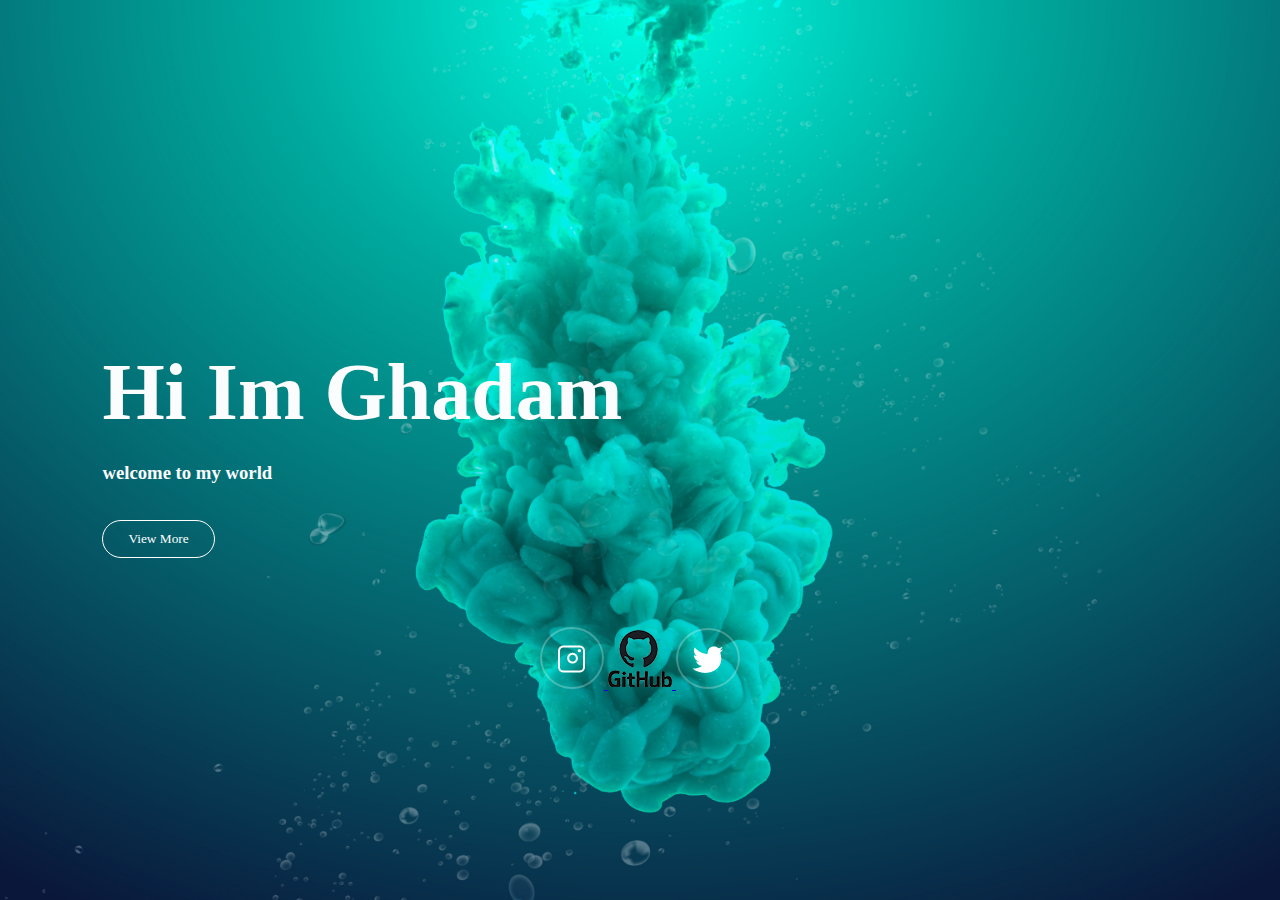
<file: index.html>
<!DOCTYPE html>
<html lang="en">

<head>
    <meta charset="UTF-8">
    <meta http-equiv="X-UA-Compatible" content="IE=edge">
    <meta name="viewport" content="width=device-width, initial-scale=1.0">
    <link rel="stylesheet" href="style.css">
    <link rel="icon" href="./src/top.ico">
    <title>Im Ghadam!</title>
</head>

<body class="coc">
    <main class="club">

        <div class="content">
            <h1>Hi Im Ghadam</h1>
            <h3> welcome to my world </h3>
            <br />
            <br />

            <a href="/pages/info.html">
                <button>View More</button>
            </a>

        </div>

        <div class="socials">

            <center>

                <a href="https://instagram.com/GhadamSup">
                    <img src="./src/ig.png" alt="instagram">
                </a>
                <a href="https://github.com/GhadamSup">
                    <img src="./src/git.png" alt="github">
                </a>
                <a href="./pages/notfound.html">
                    <img src="./src/tw.png" alt="twitter">
                </a>



                
                
            </center>


        </div>

        

        <div class="hobbabs1">
            <img src="../src/bubble.png" alt="hobab" />
            <img src="../src/bubble.png" alt="hobab" />
            <img src="../src/bubble.png" alt="hobab" />
            <img src="../src/bubble.png" alt="hobab" />
            <img src="../src/bubble.png" alt="hobab" />
            <img src="../src/bubble.png" alt="hobab" />
            <img src="../src/bubble.png" alt="hobab" />
        </div>



    </main>
</body>

</html>
</file>
<file: style.css>
* {
    font-family: 'Segoe UI';
    margin: 0px;
    padding: 0px;
    
}

::-webkit-scrollbar {
    width: 10px;
  }
  
  ::-webkit-scrollbar-track {
    box-shadow: inset 0 0 5px grey;
    border-radius: 10px;
  }
  
  ::-webkit-scrollbar-thumb {
    background: #01CCB9;
    border-radius: 10px;
  }

  .coc {
    background-image: url(./src/background.png);
    background-size: cover;
    background-position: center;
}

.club {
    width: 100%;
    height: 100vh;
    position: relative;
    overflow: hidden;
}

.info {
    color: rgba(255, 255, 255, 0.711);
}

.content {
    color: #fbfcfd;
    position: absolute;
    top: 50%;
    left: 8%;
    transform: translateY(-50%);
    z-index: 2;
}

h1 {
    font-size: 80px;
    margin: 10px 0 30px;
    line-height: 80px;
}

button {
    color: #ffffff;
    padding: 10px 25px;
    background: transparent;
    border: 1px solid rgb(255, 255, 255);
    border-radius: 20px;
    outline: none;
    cursor: pointer;

}

/* buttons hover effect*/
button:hover {
    background: #ffffff5f;
}


.socials {
    transform: translateY(950%);
}

/* info box */
.cbox {
    width: 300px;
    padding: 96px;
    position: absolute;
    top: 15%;
    left: 50%;
    transform: translate(-50%);
    background: rgba(0, 0, 0, 0.4);
    border-radius: 10px;
    text-align: center;
    
}


/* bubble Animation */

.hobbabs img {
    width: 50px;
    animation: doup 7s linear infinite;
}

.hobbabs {
    width: 100%;
    display: flex;
    align-items: center;
    justify-content: space-around;
    position: absolute;
    bottom: -70px;
}

.hobbabs1 img {
    width: 50px;
    animation: doup1 7s linear infinite;
}

.hobbabs1 {
    width: 150%;
    display: flex;
    align-items: center;
    justify-content: space-around;
    position: absolute;
    bottom: -70px;
}

.hobbabs1 img:nth-child(1) {
    animation-delay: 2s;
    width: 25px;
}
.hobbabs1 img:nth-child(2) {
    animation-delay: 1s;
}
.hobbabs1 img:nth-child(3) {
    animation-delay: 3s;
    width: 25px;
}
.hobbabs1 img:nth-child(4) {
    animation-delay: 4.5s;
}
.hobbabs1 img:nth-child(5) {
    animation-delay: 3s;
}
.hobbabs1 img:nth-child(6) {
    animation-delay: 6s;
    width: 20px;
}
.hobbabs1 img:nth-child(7) {
    animation-delay: 7s;
    width: 35px;
}


@keyframes doup {
    0% {
        transform: translateY(0);
        opacity: 0;
    }
    50% {
        opacity: 1;
    }
    70% {
        opacity: 1;
    }
    100% {
        transform: translateY(-80vh);
        opacity: 0;
    }
}

@keyframes doup1 {
    0% {
        transform: translateY(0);
        opacity: 1;
    }
    25% {
        opacity: 0.5;
    }
    50% {
        opacity: 0;
    }
    70% {
        opacity: 0.5;
    }
    100% {
        transform: translateY(-110vh);
        opacity: 1;
    }
}

.hobbabs img:nth-child(1) {
    animation-delay: 2s;
    width: 25px;
}
.hobbabs img:nth-child(2) {
    animation-delay: 1s;
}
.hobbabs img:nth-child(3) {
    animation-delay: 3s;
    width: 25px;
}
.hobbabs img:nth-child(4) {
    animation-delay: 4.5s;
}
.hobbabs img:nth-child(5) {
    animation-delay: 3s;
}
.hobbabs img:nth-child(6) {
    animation-delay: 6s;
    width: 20px;
}
.hobbabs img:nth-child(7) {
    animation-delay: 7s;
    width: 35px;
}
</file>
